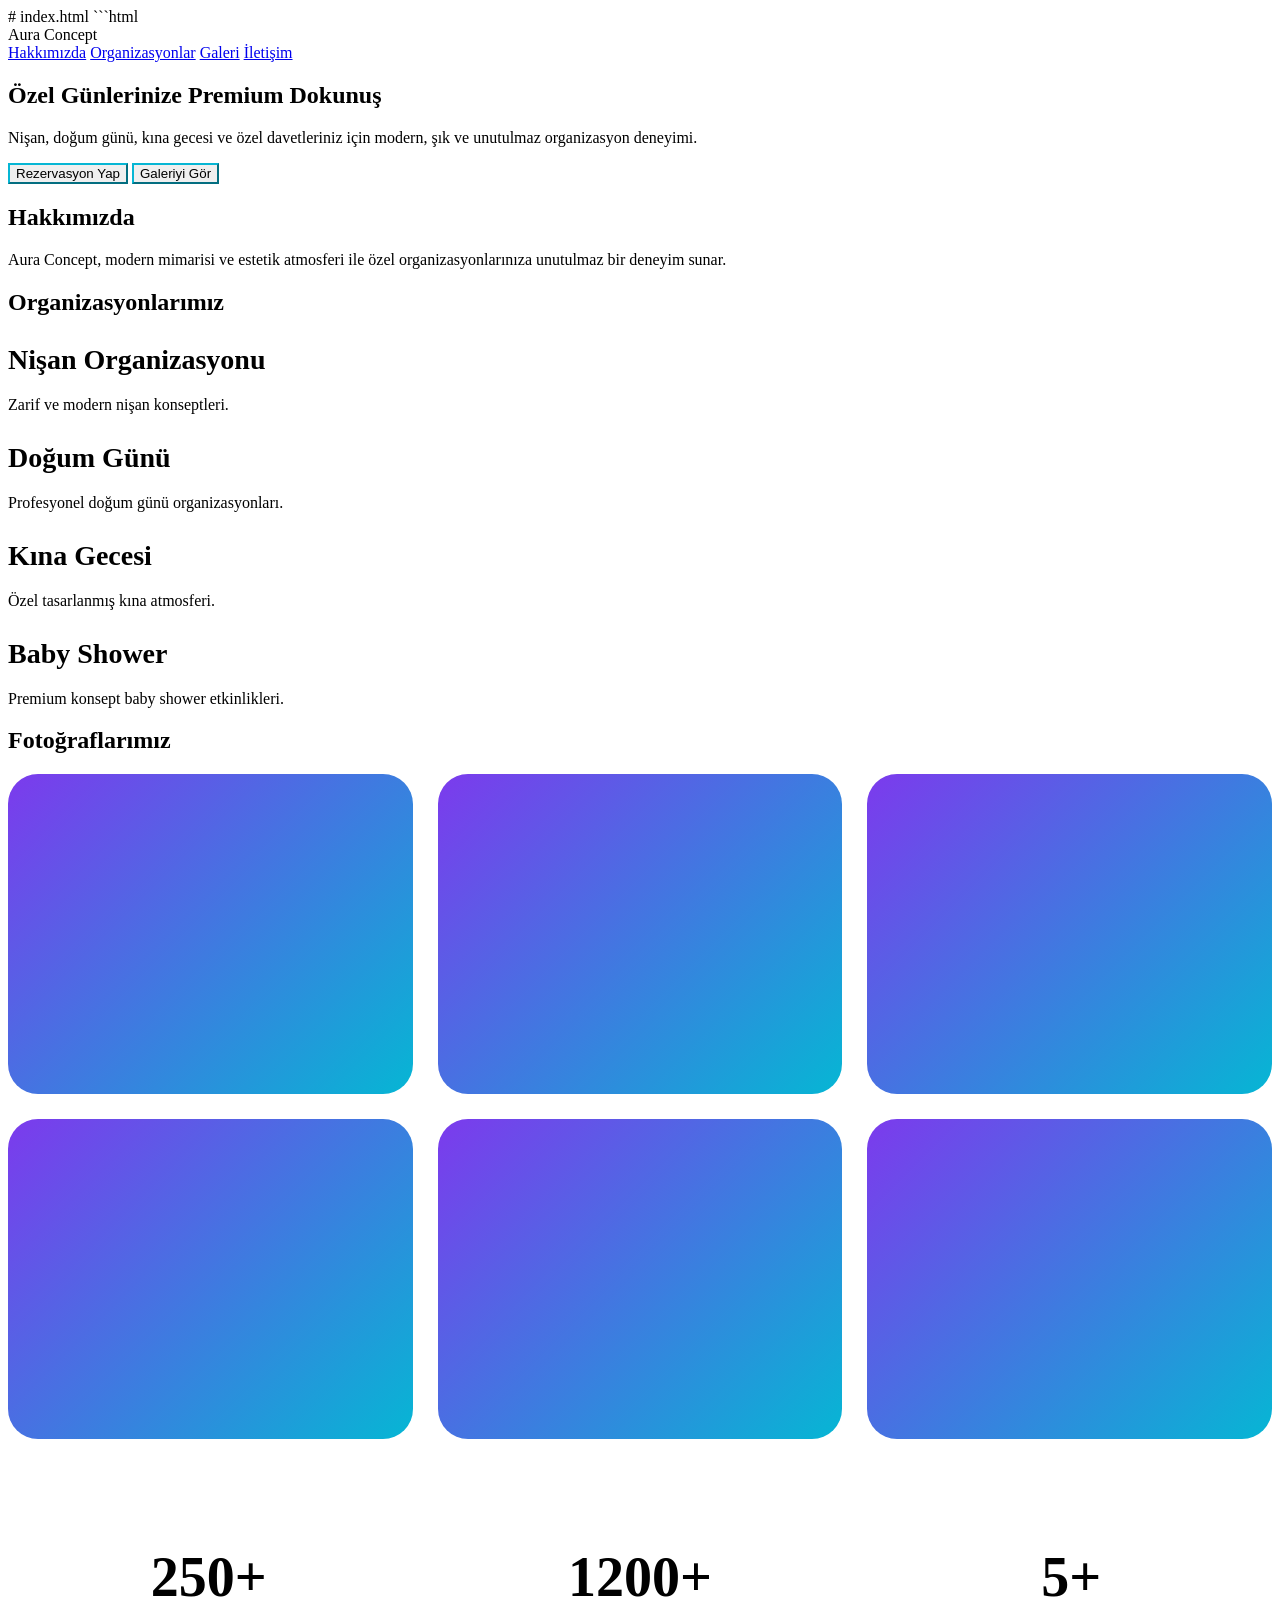
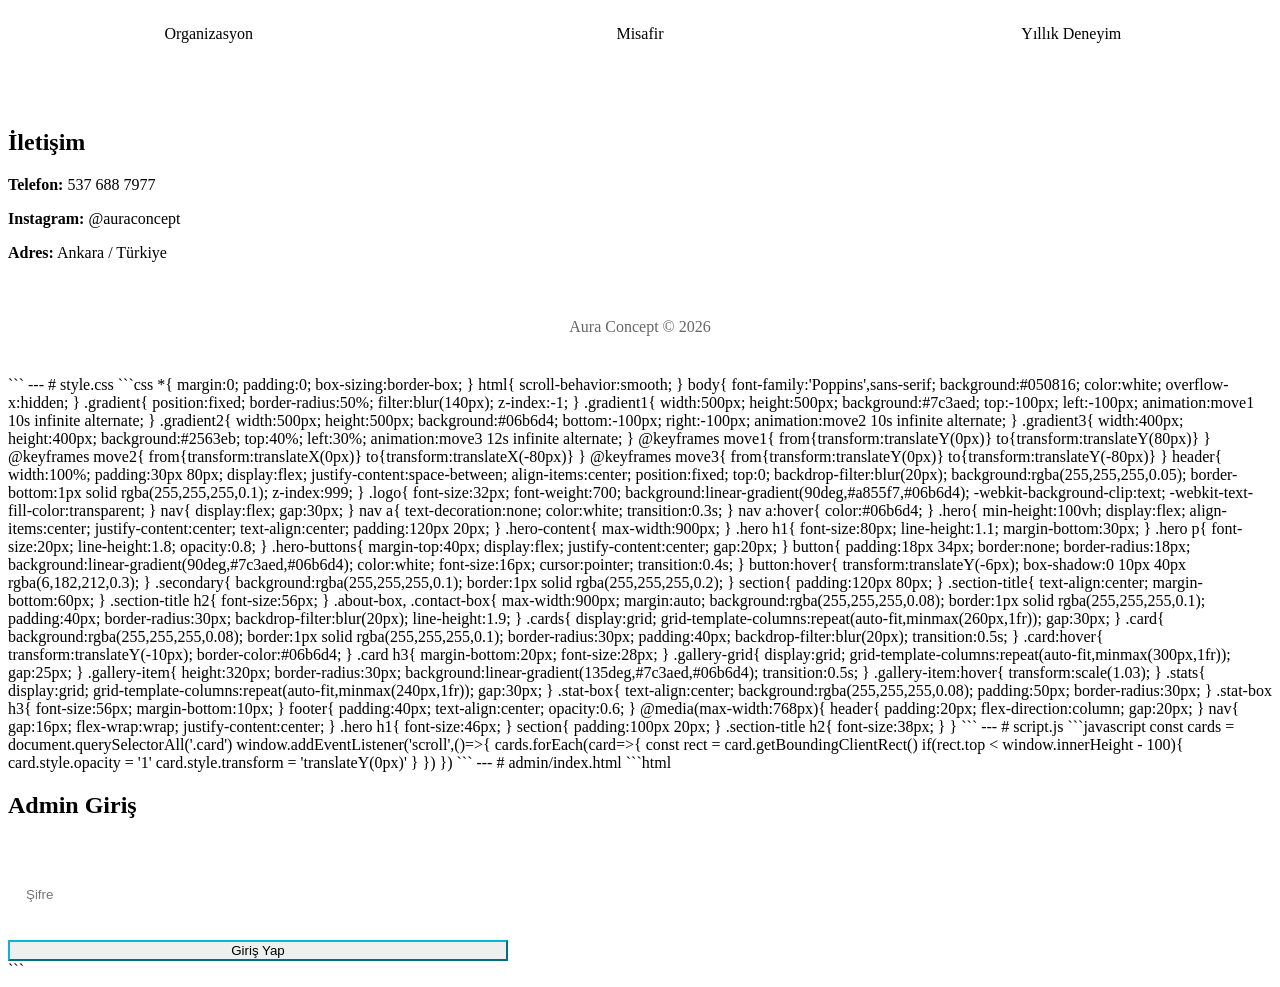
<file: index.html>
# index.html

```html
<!DOCTYPE html>
<html lang="tr">
<head>
  <meta charset="UTF-8">
  <meta name="viewport" content="width=device-width, initial-scale=1.0">
  <title>Aura Concept</title>
  <link rel="stylesheet" href="style.css">
  <link rel="preconnect" href="https://fonts.googleapis.com">
  <link rel="preconnect" href="https://fonts.gstatic.com" crossorigin>
  <link href="https://fonts.googleapis.com/css2?family=Poppins:wght@300;400;500;600;700&display=swap" rel="stylesheet">
</head>
<body>

<div class="gradient gradient1"></div>
<div class="gradient gradient2"></div>
<div class="gradient gradient3"></div>

<header>
  <div class="logo">Aura Concept</div>

  <nav>
    <a href="#about">Hakkımızda</a>
    <a href="#services">Organizasyonlar</a>
    <a href="#gallery">Galeri</a>
    <a href="#contact">İletişim</a>
  </nav>
</header>

<section class="hero">
  <div class="hero-content">
    <h1>Özel Günlerinize Premium Dokunuş</h1>

    <p>
      Nişan, doğum günü, kına gecesi ve özel davetleriniz için
      modern, şık ve unutulmaz organizasyon deneyimi.
    </p>

    <div class="hero-buttons">
      <button>Rezervasyon Yap</button>
      <button class="secondary">Galeriyi Gör</button>
    </div>
  </div>
</section>

<section class="about" id="about">
  <div class="section-title">
    <h2>Hakkımızda</h2>
  </div>

  <div class="about-box">
    Aura Concept, modern mimarisi ve estetik atmosferi ile
    özel organizasyonlarınıza unutulmaz bir deneyim sunar.
  </div>
</section>

<section class="services" id="services">
  <div class="section-title">
    <h2>Organizasyonlarımız</h2>
  </div>

  <div class="cards">

    <div class="card">
      <h3>Nişan Organizasyonu</h3>
      <p>Zarif ve modern nişan konseptleri.</p>
    </div>

    <div class="card">
      <h3>Doğum Günü</h3>
      <p>Profesyonel doğum günü organizasyonları.</p>
    </div>

    <div class="card">
      <h3>Kına Gecesi</h3>
      <p>Özel tasarlanmış kına atmosferi.</p>
    </div>

    <div class="card">
      <h3>Baby Shower</h3>
      <p>Premium konsept baby shower etkinlikleri.</p>
    </div>

  </div>
</section>

<section class="gallery" id="gallery">
  <div class="section-title">
    <h2>Fotoğraflarımız</h2>
  </div>

  <div class="gallery-grid">
    <div class="gallery-item"></div>
    <div class="gallery-item"></div>
    <div class="gallery-item"></div>
    <div class="gallery-item"></div>
    <div class="gallery-item"></div>
    <div class="gallery-item"></div>
  </div>
</section>

<section class="stats">

  <div class="stat-box">
    <h3>250+</h3>
    <p>Organizasyon</p>
  </div>

  <div class="stat-box">
    <h3>1200+</h3>
    <p>Misafir</p>
  </div>

  <div class="stat-box">
    <h3>5+</h3>
    <p>Yıllık Deneyim</p>
  </div>

</section>

<section class="contact" id="contact">
  <div class="section-title">
    <h2>İletişim</h2>
  </div>

  <div class="contact-box">
    <p><strong>Telefon:</strong> 537 688 7977</p>
    <p><strong>Instagram:</strong> @auraconcept</p>
    <p><strong>Adres:</strong> Ankara / Türkiye</p>
  </div>
</section>

<footer>
  Aura Concept © 2026
</footer>

<script src="script.js"></script>
</body>
</html>
```

---

# style.css

```css
*{
  margin:0;
  padding:0;
  box-sizing:border-box;
}

html{
  scroll-behavior:smooth;
}

body{
  font-family:'Poppins',sans-serif;
  background:#050816;
  color:white;
  overflow-x:hidden;
}

.gradient{
  position:fixed;
  border-radius:50%;
  filter:blur(140px);
  z-index:-1;
}

.gradient1{
  width:500px;
  height:500px;
  background:#7c3aed;
  top:-100px;
  left:-100px;
  animation:move1 10s infinite alternate;
}

.gradient2{
  width:500px;
  height:500px;
  background:#06b6d4;
  bottom:-100px;
  right:-100px;
  animation:move2 10s infinite alternate;
}

.gradient3{
  width:400px;
  height:400px;
  background:#2563eb;
  top:40%;
  left:30%;
  animation:move3 12s infinite alternate;
}

@keyframes move1{
  from{transform:translateY(0px)}
  to{transform:translateY(80px)}
}

@keyframes move2{
  from{transform:translateX(0px)}
  to{transform:translateX(-80px)}
}

@keyframes move3{
  from{transform:translateY(0px)}
  to{transform:translateY(-80px)}
}

header{
  width:100%;
  padding:30px 80px;
  display:flex;
  justify-content:space-between;
  align-items:center;
  position:fixed;
  top:0;
  backdrop-filter:blur(20px);
  background:rgba(255,255,255,0.05);
  border-bottom:1px solid rgba(255,255,255,0.1);
  z-index:999;
}

.logo{
  font-size:32px;
  font-weight:700;
  background:linear-gradient(90deg,#a855f7,#06b6d4);
  -webkit-background-clip:text;
  -webkit-text-fill-color:transparent;
}

nav{
  display:flex;
  gap:30px;
}

nav a{
  text-decoration:none;
  color:white;
  transition:0.3s;
}

nav a:hover{
  color:#06b6d4;
}

.hero{
  min-height:100vh;
  display:flex;
  align-items:center;
  justify-content:center;
  text-align:center;
  padding:120px 20px;
}

.hero-content{
  max-width:900px;
}

.hero h1{
  font-size:80px;
  line-height:1.1;
  margin-bottom:30px;
}

.hero p{
  font-size:20px;
  line-height:1.8;
  opacity:0.8;
}

.hero-buttons{
  margin-top:40px;
  display:flex;
  justify-content:center;
  gap:20px;
}

button{
  padding:18px 34px;
  border:none;
  border-radius:18px;
  background:linear-gradient(90deg,#7c3aed,#06b6d4);
  color:white;
  font-size:16px;
  cursor:pointer;
  transition:0.4s;
}

button:hover{
  transform:translateY(-6px);
  box-shadow:0 10px 40px rgba(6,182,212,0.3);
}

.secondary{
  background:rgba(255,255,255,0.1);
  border:1px solid rgba(255,255,255,0.2);
}

section{
  padding:120px 80px;
}

.section-title{
  text-align:center;
  margin-bottom:60px;
}

.section-title h2{
  font-size:56px;
}

.about-box,
.contact-box{
  max-width:900px;
  margin:auto;
  background:rgba(255,255,255,0.08);
  border:1px solid rgba(255,255,255,0.1);
  padding:40px;
  border-radius:30px;
  backdrop-filter:blur(20px);
  line-height:1.9;
}

.cards{
  display:grid;
  grid-template-columns:repeat(auto-fit,minmax(260px,1fr));
  gap:30px;
}

.card{
  background:rgba(255,255,255,0.08);
  border:1px solid rgba(255,255,255,0.1);
  border-radius:30px;
  padding:40px;
  backdrop-filter:blur(20px);
  transition:0.5s;
}

.card:hover{
  transform:translateY(-10px);
  border-color:#06b6d4;
}

.card h3{
  margin-bottom:20px;
  font-size:28px;
}

.gallery-grid{
  display:grid;
  grid-template-columns:repeat(auto-fit,minmax(300px,1fr));
  gap:25px;
}

.gallery-item{
  height:320px;
  border-radius:30px;
  background:linear-gradient(135deg,#7c3aed,#06b6d4);
  transition:0.5s;
}

.gallery-item:hover{
  transform:scale(1.03);
}

.stats{
  display:grid;
  grid-template-columns:repeat(auto-fit,minmax(240px,1fr));
  gap:30px;
}

.stat-box{
  text-align:center;
  background:rgba(255,255,255,0.08);
  padding:50px;
  border-radius:30px;
}

.stat-box h3{
  font-size:56px;
  margin-bottom:10px;
}

footer{
  padding:40px;
  text-align:center;
  opacity:0.6;
}

@media(max-width:768px){

  header{
    padding:20px;
    flex-direction:column;
    gap:20px;
  }

  nav{
    gap:16px;
    flex-wrap:wrap;
    justify-content:center;
  }

  .hero h1{
    font-size:46px;
  }

  section{
    padding:100px 20px;
  }

  .section-title h2{
    font-size:38px;
  }

}
```

---

# script.js

```javascript
const cards = document.querySelectorAll('.card')

window.addEventListener('scroll',()=>{

  cards.forEach(card=>{

    const rect = card.getBoundingClientRect()

    if(rect.top < window.innerHeight - 100){
      card.style.opacity = '1'
      card.style.transform = 'translateY(0px)'
    }

  })

})
```

---

# admin/index.html

```html
<!DOCTYPE html>
<html lang="tr">
<head>
  <meta charset="UTF-8">
  <meta name="viewport" content="width=device-width, initial-scale=1.0">
  <title>Aura Admin Panel</title>
  <link rel="stylesheet" href="../style.css">
</head>
<body>

<section class="hero">

  <div class="about-box" style="max-width:500px;">

    <h2>Admin Giriş</h2>

    <input
      id="password"
      type="password"
      placeholder="Şifre"
      style="
      width:100%;
      margin-top:30px;
      padding:18px;
      border-radius:16px;
      border:none;
      background:rgba(255,255,255,0.1);
      color:white;
      "
    >

    <button
      onclick="login()"
      style="width:100%;margin-top:20px;"
    >
      Giriş Yap
    </button>

  </div>

</section>

<script>

function login(){

  const password = document.getElementById('password').value

  if(password === '16153015Aa.'){

    document.body.innerHTML = `

    <section style="padding:60px;">

      <h1 style="font-size:56px;margin-bottom:40px;">
        Aura Admin Panel
      </h1>

      <div class="cards">

        <div class="card">
          <h3>Ana Başlık</h3>
          <textarea style="width:100%;height:120px;"></textarea>
        </div>

        <div class="card">
          <h3>İletişim Numarası</h3>
          <input style="width:100%;padding:16px;">
        </div>

        <div class="card">
          <h3>Galeri Fotoğrafları</h3>
          <input type="file" multiple>
        </div>

      </div>

    </section>

    `

  }else{
    alert('Şifre yanlış')
  }

}

</script>

</body>
</html>
```
</file>
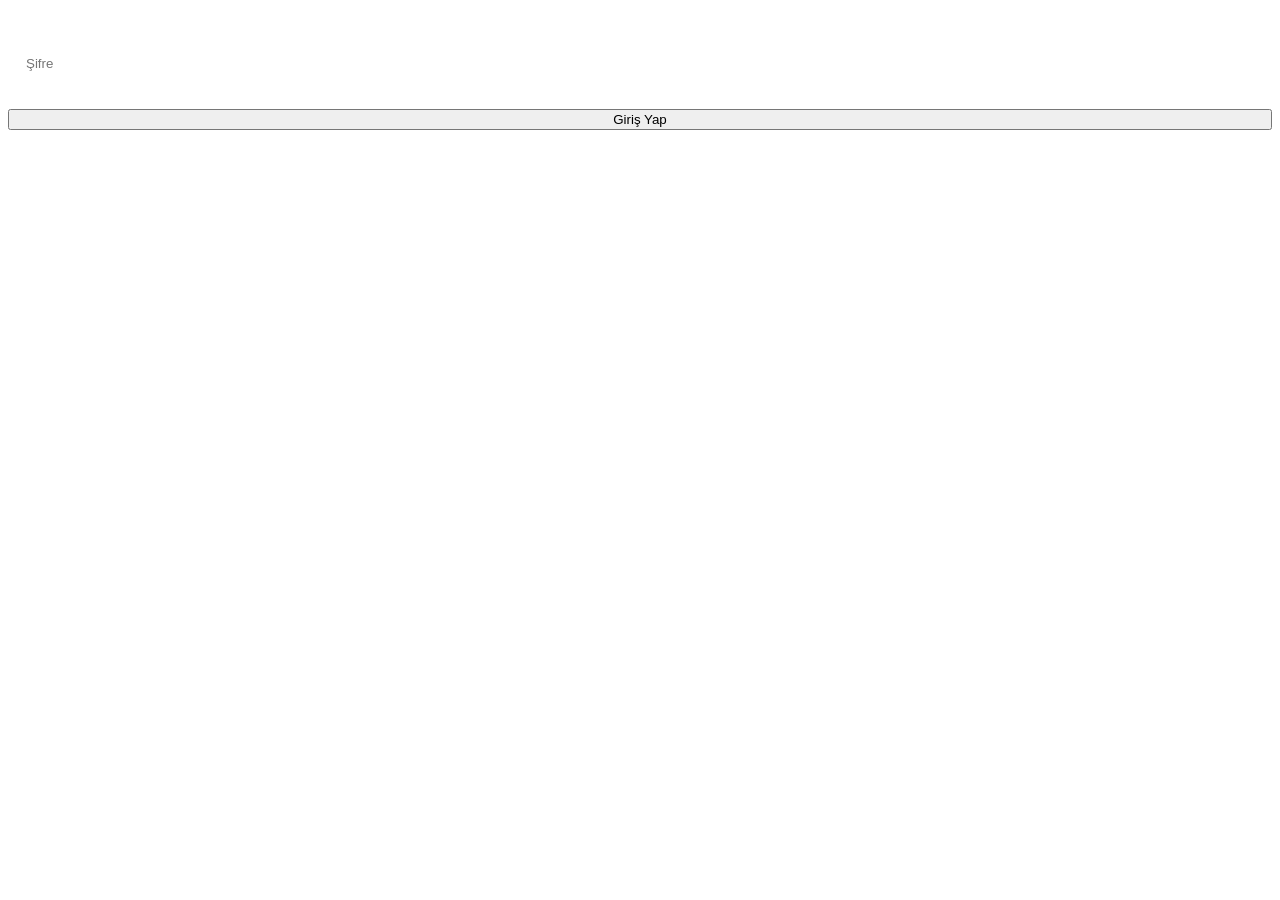
<file: admin/index.html>
<!DOCTYPE html>
    <input
      id="password"
      type="password"
      placeholder="Şifre"
      style="
      width:100%;
      margin-top:30px;
      padding:18px;
      border-radius:16px;
      border:none;
      background:rgba(255,255,255,0.1);
      color:white;
      "
    >

    <button
      onclick="login()"
      style="width:100%;margin-top:20px;"
    >
      Giriş Yap
    </button>

  </div>

</section>

<script>

function login(){

  const password = document.getElementById('password').value

  if(password === '16153015Aa.'){

    document.body.innerHTML = `

    <section style="padding:60px;">

      <h1 style="font-size:56px;margin-bottom:40px;">
        Aura Admin Panel
      </h1>

      <div class="cards">

        <div class="card">
          <h3>Ana Başlık</h3>
          <textarea style="width:100%;height:120px;"></textarea>
        </div>

        <div class="card">
          <h3>İletişim Numarası</h3>
          <input style="width:100%;padding:16px;">
        </div>

        <div class="card">
          <h3>Galeri Fotoğrafları</h3>
          <input type="file" multiple>
        </div>

      </div>

    </section>

    `

  }else{
    alert('Şifre yanlış')
  }

}

</script>

</body>
</html>
</file>
<file: style.css>
*{
  border-color:#06b6d4;
}

.card h3{
  margin-bottom:20px;
  font-size:28px;
}

.gallery-grid{
  display:grid;
  grid-template-columns:repeat(auto-fit,minmax(300px,1fr));
  gap:25px;
}

.gallery-item{
  height:320px;
  border-radius:30px;
  background:linear-gradient(135deg,#7c3aed,#06b6d4);
  transition:0.5s;
}

.gallery-item:hover{
  transform:scale(1.03);
}

.stats{
  display:grid;
  grid-template-columns:repeat(auto-fit,minmax(240px,1fr));
  gap:30px;
}

.stat-box{
  text-align:center;
  background:rgba(255,255,255,0.08);
  padding:50px;
  border-radius:30px;
}

.stat-box h3{
  font-size:56px;
  margin-bottom:10px;
}

footer{
  padding:40px;
  text-align:center;
  opacity:0.6;
}

@media(max-width:768px){

  header{
    padding:20px;
    flex-direction:column;
    gap:20px;
  }

  nav{
    gap:16px;
    flex-wrap:wrap;
    justify-content:center;
  }

  .hero h1{
    font-size:46px;
  }

  section{
    padding:100px 20px;
  }

  .section-title h2{
    font-size:38px;
  }

}
</file>
